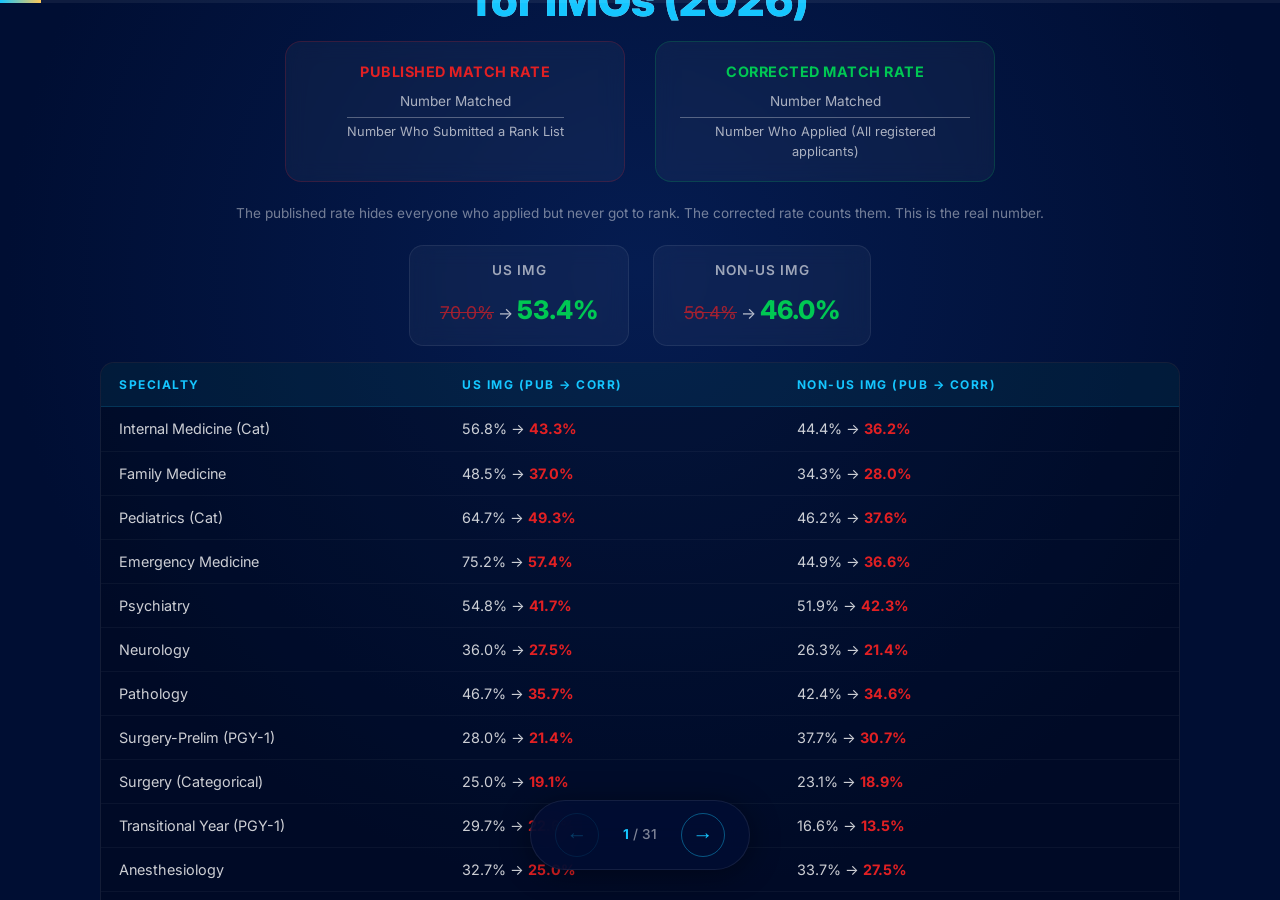
<file: index.html>
<!DOCTYPE html>
<html lang="en">
<head>
    <meta charset="UTF-8">
    <meta name="viewport" content="width=device-width, initial-scale=1.0">
    <title>USMLEWise 1st Attempt Match System 2027</title>
    <link rel="stylesheet" href="styles.css">
    <link href="https://fonts.googleapis.com/css2?family=Inter:wght@400;500;600;700;800;900&display=swap" rel="stylesheet">
</head>
<body>
    <div class="presentation">
        <!-- Progress Bar -->
        <div class="progress-bar">
            <div class="progress-fill" id="progressFill"></div>
        </div>

        <!-- Slide 1: The Corrected Match Rate -->
        <section class="slide active" id="slide1">
            <div class="slide-content large-table-container">
                <span class="slide-tag">THE REAL NUMBERS</span>
                <h1 class="small-margin">The Corrected Match Rate<br><span class="highlight-cyan">for IMGs (2026)</span></h1>
                
                <div class="formula-box">
                    <div class="formula-concept">
                        <span class="bad">Published Match Rate</span>
                        <div class="formula-math">
                            <span class="numerator">Number Matched</span>
                            <span class="denominator">Number Who Submitted a Rank List</span>
                        </div>
                    </div>
                    <div class="formula-concept">
                        <span class="good">Corrected Match Rate</span>
                        <div class="formula-math">
                            <span class="numerator">Number Matched</span>
                            <span class="denominator">Number Who Applied (All registered applicants)</span>
                        </div>
                    </div>
                </div>
                
                <p class="stat-source text-center">The published rate hides everyone who applied but never got to rank. The corrected rate counts them. This is the real number.</p>

                <div class="data-grid-container">
                    <div class="summary-rates">
                        <div class="summary-box">
                            <h4>US IMG</h4>
                            <p><span class="published-rate">70.0%</span> → <span class="corrected-rate">53.4%</span></p>
                        </div>
                        <div class="summary-box">
                            <h4>Non-US IMG</h4>
                            <p><span class="published-rate">56.4%</span> → <span class="corrected-rate">46.0%</span></p>
                        </div>
                    </div>

                    <table class="match-rate-table">
                        <thead>
                            <tr>
                                <th>Specialty</th>
                                <th>US IMG (Pub → Corr)</th>
                                <th>Non-US IMG (Pub → Corr)</th>
                            </tr>
                        </thead>
                        <tbody>
                            <tr><td>Internal Medicine (Cat)</td><td>56.8% → <span class="highlight-red-text">43.3%</span></td><td>44.4% → <span class="highlight-red-text">36.2%</span></td></tr>
                            <tr><td>Family Medicine</td><td>48.5% → <span class="highlight-red-text">37.0%</span></td><td>34.3% → <span class="highlight-red-text">28.0%</span></td></tr>
                            <tr><td>Pediatrics (Cat)</td><td>64.7% → <span class="highlight-red-text">49.3%</span></td><td>46.2% → <span class="highlight-red-text">37.6%</span></td></tr>
                            <tr><td>Emergency Medicine</td><td>75.2% → <span class="highlight-red-text">57.4%</span></td><td>44.9% → <span class="highlight-red-text">36.6%</span></td></tr>
                            <tr><td>Psychiatry</td><td>54.8% → <span class="highlight-red-text">41.7%</span></td><td>51.9% → <span class="highlight-red-text">42.3%</span></td></tr>
                            <tr><td>Neurology</td><td>36.0% → <span class="highlight-red-text">27.5%</span></td><td>26.3% → <span class="highlight-red-text">21.4%</span></td></tr>
                            <tr><td>Pathology</td><td>46.7% → <span class="highlight-red-text">35.7%</span></td><td>42.4% → <span class="highlight-red-text">34.6%</span></td></tr>
                            <tr><td>Surgery-Prelim (PGY-1)</td><td>28.0% → <span class="highlight-red-text">21.4%</span></td><td>37.7% → <span class="highlight-red-text">30.7%</span></td></tr>
                            <tr><td>Surgery (Categorical)</td><td>25.0% → <span class="highlight-red-text">19.1%</span></td><td>23.1% → <span class="highlight-red-text">18.9%</span></td></tr>
                            <tr><td>Transitional Year (PGY-1)</td><td>29.7% → <span class="highlight-red-text">22.6%</span></td><td>16.6% → <span class="highlight-red-text">13.5%</span></td></tr>
                            <tr><td>Anesthesiology</td><td>32.7% → <span class="highlight-red-text">25.0%</span></td><td>33.7% → <span class="highlight-red-text">27.5%</span></td></tr>
                            <tr><td>Medicine-Prelim (PGY-1)</td><td>19.3% → <span class="highlight-red-text">14.7%</span></td><td>13.6% → <span class="highlight-red-text">11.1%</span></td></tr>
                            <tr><td>Medicine-Primary</td><td>12.6% → <span class="highlight-red-text">9.6%</span></td><td>11.1% → <span class="highlight-red-text">9.0%</span></td></tr>
                        </tbody>
                    </table>
                </div>
            </div>
        </section>

        <!-- Slide 2: Flight Analogy - Current Reality (100 Flights) -->
        <section class="slide" id="slide2">
            <div class="slide-content">
                <span class="slide-tag">THE CURRENT REALITY</span>
                <h1>You're Taking <span class="highlight-red">100 Flights</span><br>to Get to America</h1>
                <div class="flight-diagram complex">
                    <svg viewBox="0 0 800 300" class="flight-svg">
                        <circle cx="50" cy="150" r="12" fill="#15c6ff" />
                        <text x="50" y="185" class="location-label">YOU</text>
                        <circle cx="150" cy="80" r="8" fill="#ffc857" />
                        <text x="150" y="60" class="stop-label">Step Prep Co.</text>
                        <circle cx="250" cy="200" r="8" fill="#ffc857" />
                        <text x="250" y="230" class="stop-label">Research Co.</text>
                        <circle cx="350" cy="100" r="8" fill="#ffc857" />
                        <text x="350" y="80" class="stop-label">Rotation Co.</text>
                        <circle cx="450" cy="220" r="8" fill="#ffc857" />
                        <text x="450" y="250" class="stop-label">CV Service</text>
                        <circle cx="550" cy="90" r="8" fill="#ffc857" />
                        <text x="550" y="70" class="stop-label">Interview Prep</text>
                        <circle cx="650" cy="180" r="8" fill="#ffc857" />
                        <text x="650" y="210" class="stop-label">Application Co.</text>
                        <circle cx="750" cy="150" r="12" fill="#e22023" />
                        <text x="750" y="185" class="location-label">MATCH</text>
                        <path d="M62 150 Q100 100 150 80" class="flight-path dashed" />
                        <path d="M158 80 Q200 150 250 200" class="flight-path dashed" />
                        <path d="M258 200 Q300 150 350 100" class="flight-path dashed" />
                        <path d="M358 100 Q400 170 450 220" class="flight-path dashed" />
                        <path d="M458 220 Q500 150 550 90" class="flight-path dashed" />
                        <path d="M558 90 Q600 140 650 180" class="flight-path dashed" />
                        <path d="M658 180 Q700 160 738 150" class="flight-path dashed" />
                    </svg>
                </div>
                <div class="info-cards">
                    <div class="info-card">
                        <span class="icon">✈️</span>
                        <p>Each flight = Different company</p>
                    </div>
                    <div class="info-card">
                        <span class="icon">📅</span>
                        <p>Different timelines</p>
                    </div>
                    <div class="info-card">
                        <span class="icon">🎯</span>
                        <p>Different agendas</p>
                    </div>
                </div>
            </div>
        </section>

        <!-- Slide 3: Better Option Still Fails -->
        <section class="slide" id="slide3">
            <div class="slide-content">
                <span class="slide-tag">THE "BETTER" OPTION</span>
                <h1>Fewer Flights.<br><span class="highlight-gold">Still Not Direct.</span></h1>
                <div class="flight-diagram medium">
                    <svg viewBox="0 0 800 200" class="flight-svg">
                        <circle cx="80" cy="100" r="15" fill="#15c6ff" />
                        <text x="80" y="140" class="location-label">YOU</text>
                        <circle cx="250" cy="60" r="10" fill="#ffc857" />
                        <text x="250" y="45" class="stop-label">Company A</text>
                        <circle cx="420" cy="140" r="10" fill="#ffc857" />
                        <text x="420" y="170" class="stop-label">Company B</text>
                        <circle cx="590" cy="80" r="10" fill="#ffc857" />
                        <text x="590" y="60" class="stop-label">Company C</text>
                        <circle cx="720" cy="100" r="15" fill="#e22023" />
                        <text x="720" y="140" class="location-label">MATCH</text>
                        <path d="M95 100 Q170 60 250 60" class="flight-path dashed" />
                        <path d="M260 60 Q340 110 420 140" class="flight-path dashed" />
                        <path d="M430 140 Q510 110 590 80" class="flight-path dashed" />
                        <path d="M600 80 Q660 90 705 100" class="flight-path dashed" />
                    </svg>
                </div>
                <div class="comparison-list">
                    <div class="list-item negative">
                        <span class="icon">❌</span>
                        <p>Still multiple handoffs between companies</p>
                    </div>
                    <div class="list-item negative">
                        <span class="icon">❌</span>
                        <p>Gaps in your journey no one owns</p>
                    </div>
                    <div class="list-item negative">
                        <span class="icon">❌</span>
                        <p>High error rate at every connection</p>
                    </div>
                </div>
                <div class="callout-box warning">
                    <strong>You're still not flying direct.</strong>
                </div>
            </div>
        </section>

        <!-- Slide 4: The USMLEwise Solution - Direct Flight -->
        <section class="slide" id="slide4">
            <div class="slide-content">
                <span class="slide-tag">THE SOLUTION</span>
                <h1>One Direct Flight.<br><span class="highlight-cyan">Step 1 → Match.</span></h1>
                <div class="flight-diagram direct">
                    <svg viewBox="0 0 800 200" class="flight-svg">
                        <circle cx="100" cy="100" r="20" fill="#15c6ff" />
                        <text x="100" y="145" class="location-label">YOU</text>
                        <line x1="120" y1="100" x2="680" y2="100" class="flight-path-direct" />
                        <g class="plane-icon" transform="translate(400, 100)">
                            <polygon points="-15,0 15,-8 15,8" fill="#15c6ff" />
                        </g>
                        <circle cx="700" cy="100" r="20" fill="#00c853" />
                        <text x="700" y="145" class="location-label">MATCH</text>
                    </svg>
                </div>
                <h2 style="margin-top: 20px;">USMLEWise: Your Direct Flight to the Match</h2>
                <div class="info-cards" style="margin-top: 20px;">
                    <div class="info-card">
                        <span class="icon">😰</span>
                        <p>The Match is stressful</p>
                    </div>
                    <div class="info-card">
                        <span class="icon">📚</span>
                        <p>Too much to do alone</p>
                    </div>
                    <div class="info-card">
                        <span class="icon">📊</span>
                        <p>65% failure rate proves it's broken</p>
                    </div>
                </div>
            </div>
        </section>

        <!-- Slide 5: The Numbers Behind the System (early proof) -->
        <section class="slide" id="slide5">
            <div class="slide-content">
                <span class="slide-tag">THE PROOF</span>
                <h1 class="small-margin">The Numbers Behind the System</h1>

                <div class="stats-grid">
                    <div class="stat-row top-tier">
                        <span class="percentage">100%</span>
                        <span class="stat-desc">USMLEWise US MDs, DOs, and US IMGs</span>
                    </div>
                    <div class="stat-row high-tier">
                        <span class="percentage">100%</span>
                        <span class="stat-desc">USMLEWise Non-US IMGs (without red flags)</span>
                    </div>
                    <div class="stat-row mid-tier">
                        <span class="percentage">88%</span>
                        <span class="stat-desc">USMLEWise Non-US IMGs (all data, including red flags)</span>
                    </div>
                    
                    <div class="vs-divider-small">V S &nbsp; N A T I O N A L &nbsp; A V E R A G E S</div>

                    <div class="stat-row low-tier">
                        <span class="percentage">53.4%</span>
                        <span class="stat-desc">Corrected national rate for US IMGs (NRMP 2026)</span>
                    </div>
                    <div class="stat-row low-tier">
                        <span class="percentage">46.0%</span>
                        <span class="stat-desc">Corrected national rate for non-US IMGs (NRMP 2026)</span>
                    </div>
                </div>

                <div class="callout-box success large" style="margin-top: 30px;">
                    <p>The corrected national non-US IMG rate is 46%. Ours is 100%.</p>
                    <strong>"That's not luck. That's a system."</strong>
                </div>
            </div>
        </section>

        <!-- Slide 6: Student Proof 1 -->
        <section class="slide" id="slide6">
            <div class="slide-content">
                <span class="slide-tag special">REAL RESULTS</span>
                <h1>Our Students <span class="highlight-gold">Match.</span></h1>
                <div class="proof-screenshot">
                    <img src="proof-1.png" alt="USMLEWise student match testimonials">
                </div>
            </div>
        </section>

        <!-- Slide 7: Student Proof 2 -->
        <section class="slide" id="slide7">
            <div class="slide-content">
                <span class="slide-tag special">REAL RESULTS</span>
                <h1>More Success Stories</h1>
                <div class="proof-screenshot">
                    <img src="proof-2.png" alt="USMLEWise student match testimonials">
                </div>
            </div>
        </section>

        <!-- Slide 8: Student Proof 3 -->
        <section class="slide" id="slide8">
            <div class="slide-content">
                <span class="slide-tag special">REAL RESULTS</span>
                <h1>Match After Match</h1>
                <div class="proof-screenshot">
                    <img src="proof-3.png" alt="USMLEWise student match testimonials">
                </div>
            </div>
        </section>

        <!-- Slide 9: Student Proof 4 -->
        <section class="slide" id="slide9">
            <div class="slide-content">
                <span class="slide-tag special">REAL RESULTS</span>
                <h1>The Proof Speaks for Itself</h1>
                <div class="proof-screenshot">
                    <img src="proof-4.png" alt="USMLEWise student match testimonials">
                </div>
            </div>
        </section>

        <!-- Slide 10: Student Proof 5 -->
        <section class="slide" id="slide10">
            <div class="slide-content">
                <span class="slide-tag special">REAL RESULTS</span>
                <h1>This Is What a System Looks Like</h1>
                <div class="proof-screenshot">
                    <img src="proof-5.png" alt="USMLEWise student match testimonials">
                </div>
            </div>
        </section>

        <!-- Slide 11: Student Proof 6 -->
        <section class="slide" id="slide11">
            <div class="slide-content">
                <span class="slide-tag special">REAL RESULTS</span>
                <h1>Mount Sinai. <span class="highlight-gold">Matched.</span></h1>
                <div class="proof-screenshot">
                    <img src="proof-6.png" alt="USMLEWise student match testimonial - Mount Sinai">
                </div>
            </div>
        </section>

        <!-- Slide 12: Student Proof 7 -->
        <section class="slide" id="slide12">
            <div class="slide-content">
                <span class="slide-tag special">REAL RESULTS</span>
                <h1>Every Specialty. Every Story.</h1>
                <div class="proof-screenshot">
                    <img src="proof-7.png" alt="USMLEWise student match testimonials">
                </div>
            </div>
        </section>

        <!-- Slide 13: Student Proof 8 -->
        <section class="slide" id="slide13">
            <div class="slide-content">
                <span class="slide-tag special">REAL RESULTS</span>
                <h1>Matched. Grateful. Prepared.</h1>
                <div class="proof-screenshot">
                    <img src="proof-8.png" alt="USMLEWise student match testimonials">
                </div>
            </div>
        </section>

        <!-- Slide 14: Student Proof 9 -->
        <section class="slide" id="slide14">
            <div class="slide-content">
                <span class="slide-tag special">REAL RESULTS</span>
                <h1>It Keeps Happening</h1>
                <div class="proof-screenshot">
                    <img src="proof-9.png" alt="USMLEWise student match testimonials">
                </div>
            </div>
        </section>

        <!-- Slide 15: Signature System -->
        <section class="slide" id="slide15">
            <div class="slide-content">
                <span class="slide-tag">OUR SIGNATURE SYSTEM</span>
                <h1>USMLEWise 1st Attempt<br><span class="highlight-gold">Match System (2027)</span></h1>
                
                <p class="large-subtitle">The most comprehensive match preparation system ever assembled in one place.</p>
                
                <div class="system-features-grid">
                    <div class="feature-card">
                        <span class="icon">💻</span>
                        <h4>5 Premium Courses</h4>
                        <p>Self-paced. Watch on your schedule.</p>
                    </div>
                    <div class="feature-card">
                        <span class="icon">🧩</span>
                        <h4>PD Frameworks</h4>
                        <p>Built on the frameworks program directors actually use.</p>
                    </div>
                    <div class="feature-card">
                        <span class="icon">🔗</span>
                        <h4>One Coherent Story</h4>
                        <p>Your PS, CV, interviews, and strategy all integrated.</p>
                    </div>
                    <div class="feature-card">
                        <span class="icon">👥</span>
                        <h4>Staff & Alumni Action</h4>
                        <p>Priority access to people who have helped thousands match.</p>
                    </div>
                </div>

                <div class="audience-ribbon">
                    For IMGs, US IMGs, MDs, and DOs.
                </div>

                <div class="proof-ribbon">
                    <span class="proof-item">Used by 10,000+ students worldwide</span>
                    <span class="proof-item">100% match for IMGs (no red flags)</span>
                    <span class="proof-item">100% match for US MDs/DOs</span>
                </div>
            </div>
        </section>

        <!-- Slide 16: Course Catalog -->
        <section class="slide" id="slide16">
            <div class="slide-content">
                <span class="slide-tag highlight">OUR COURSES</span>
                <h1>The Complete Course Library</h1>
                <div class="course-catalog-image">
                    <img src="course-catalog.jpg" alt="USMLEWise Course Catalog - 9 Premium Masterclasses">
                </div>
                <p class="footer-note">All courses included in the 1st Attempt Match System.</p>
            </div>
        </section>

        <!-- Slide 17: Comparison -->
        <section class="slide" id="slide17">
            <div class="slide-content large-container">
                <span class="slide-tag">THE DIFFERENCE</span>
                <h1>How We Compare</h1>
                <p class="stat-source text-center">USMLEWise vs generic match prep companies and freelancers.</p>
                
                <table class="comparison-table">
                    <thead>
                        <tr>
                            <th>Feature</th>
                            <th>Generic Prep / Freelancers</th>
                            <th class="usmle-col">USMLEWise 1st Attempt System</th>
                        </tr>
                    </thead>
                    <tbody>
                        <tr>
                            <td><strong>Approach</strong></td>
                            <td>Fragmented. Different people for CV, PS, interviews. Story gets lost.</td>
                            <td class="usmle-col">One integrated system. Every piece tells the same coherent story.</td>
                        </tr>
                        <tr>
                            <td><strong>Personal Statement</strong></td>
                            <td>Template-based editing. Generic language. No evaluation frameworks.</td>
                            <td class="usmle-col">PS3x training built on AAMC EACM, ACGME Gen Competencies & PCM-6 Model.</td>
                        </tr>
                        <tr>
                            <td><strong>ERAS CV</strong></td>
                            <td>Light proofreading. Basic bullet points.</td>
                            <td class="usmle-col">ERAS CV 3X training. Bullet-to-Story method. Competency mapping.</td>
                        </tr>
                        <tr>
                            <td><strong>Interviewing</strong></td>
                            <td>Basic question lists. Strategy-less mock interviews.</td>
                            <td class="usmle-col">Advanced Interviewing: Inner game, outer game, real mock analysis.</td>
                        </tr>
                        <tr>
                            <td><strong>Strategy</strong></td>
                            <td>"Apply broadly." No data.</td>
                            <td class="usmle-col">Data-driven program selection, signaling strategy & timeline mapping.</td>
                        </tr>
                        <tr>
                            <td><strong>Research</strong></td>
                            <td>Not included.</td>
                            <td class="usmle-col">4 specialized courses: case reports, systematic reviews, meta-analysis, etc.</td>
                        </tr>
                        <tr>
                            <td><strong>Frameworks</strong></td>
                            <td>None. Gut feeling and templates.</td>
                            <td class="usmle-col">EACM, ACGME Core Competencies, PCM-6, OCEAN, Straight Line Model.</td>
                        </tr>
                        <tr>
                            <td><strong>Community</strong></td>
                            <td>Email support. Days to respond.</td>
                            <td class="usmle-col">Private WhatsApp. Ask staff & alumni. Answers within hours.</td>
                        </tr>
                    </tbody>
                </table>
            </div>
        </section>

        <!-- Slide 18: Advanced Interviewing -->
        <section class="slide" id="slide18">
            <div class="slide-content">
                <span class="slide-tag highlight">WHAT'S INSIDE</span>
                <div class="course-header">
                    <h1>Advanced Interviewing</h1>
                    <div class="course-value-badge">$399 Value</div>
                </div>
                
                <p class="course-subtitle">The most comprehensive residency interview course ever created. 3 modules. 5+ hours.</p>

                <div class="modules-stack">
                    <div class="module-item">
                        <h4>Module 1: The Inner Game</h4>
                        <p>Psychology of connection. PCM communication model, OCEAN personality framework, frame control, calibration, the Straight Line model, contextual authenticity.</p>
                    </div>
                    <div class="module-item">
                        <h4>Module 2: The Outer Game</h4>
                        <p>Plug-and-play frameworks for every question type. "Tell me about yourself," "Why this specialty," strengths, weaknesses, behavioral, and red flag questions.</p>
                    </div>
                    <div class="module-item">
                        <h4>Module 3: Mock Interview Analysis</h4>
                        <p>Watch real successful candidates implement every technique.</p>
                    </div>
                </div>

                <div class="callout-box success" style="margin-bottom: 15px;">
                    <strong>97.2%</strong> match success rate across <strong>2,900+</strong> trained candidates.
                </div>

                <div class="testimonial-box">
                    <p>"I went from feeling unsure to confident. I matched into a top internal medicine program."</p>
                    <span class="author">— Dr. Arun, IM Resident</span>
                </div>
            </div>
        </section>

        <!-- Slide 19: PS3x -->
        <section class="slide" id="slide19">
            <div class="slide-content">
                <span class="slide-tag highlight">WHAT'S INSIDE</span>
                <div class="course-header">
                    <h1>PS3x Personal Statement Training</h1>
                    <div class="course-value-badge">$249 Value</div>
                </div>
                
                <p class="course-subtitle">81% of PDs consider your personal statement when deciding who to interview.</p>
                <div class="callout-box warning">One page. One shot. One chance to be unforgettable.</div>

                <div class="framework-list">
                    <h3>Learn the 3-framework system PDs actually use:</h3>
                    <ul>
                        <li><span class="check">→</span> <strong>AAMC's EACM Holistic Review:</strong> Experiences, Attributes, Competencies, Metrics</li>
                        <li><span class="check">→</span> <strong>ACGME 6 Core Competencies</strong></li>
                        <li><span class="check">→</span> <strong>PCM-6 Communication Psychology:</strong> logical clarity, emotional truth, personal values, vivid imagination, call-to-action energy, relational likeability</li>
                    </ul>
                </div>
                
                <p class="footer-note">Learn how to craft a PS that makes a PD think: <strong>"I need to meet this person."</strong></p>
            </div>
        </section>

        <!-- Slide 20: ERAS CV 3X -->
        <section class="slide" id="slide20">
            <div class="slide-content">
                <span class="slide-tag highlight">WHAT'S INSIDE</span>
                <div class="course-header">
                    <h1>ERAS CV 3X Training</h1>
                    <div class="course-value-badge">$499 Value</div>
                </div>
                
                <p class="course-subtitle">85% of PDs look at your MSPE and 84% look at your LORs.</p>
                <div class="callout-box success">Learn the <strong>Bullet-to-Story</strong> method that transforms dead lines into interview-generating statements.</div>

                <div class="framework-list large">
                    <ul>
                        <li><span class="check">→</span> Full 3X Model integration (EACM, ACGME, PCM-6)</li>
                        <li><span class="check">→</span> "Most Meaningfuls" selection guidance</li>
                        <li><span class="check">→</span> Red flag reframing (gaps, YOG, attempts → growth narratives)</li>
                        <li><span class="check">→</span> Narrative alignment with your personal statement and LORs</li>
                        <li><span class="check">→</span> <strong>One coherent story across your entire application</strong></li>
                    </ul>
                </div>
            </div>
        </section>

        <!-- Slide 21: Application Strategy -->
        <section class="slide" id="slide21">
            <div class="slide-content">
                <span class="slide-tag highlight">WHAT'S INSIDE</span>
                <div class="course-header">
                    <h1>Match Application Strategy</h1>
                    <div class="course-value-badge">$299 Value</div>
                </div>
                
                <p class="course-subtitle" style="font-size: 1.5rem; color: var(--gold);">Stop applying and praying. Start applying with precision.</p>

                <div class="framework-list centralized">
                    <ul>
                        <li><span class="check">→</span> Data-driven program selection</li>
                        <li><span class="check">→</span> Signaling strategy built around your profile</li>
                        <li><span class="check">→</span> Application timeline and exact milestones</li>
                        <li><span class="check">→</span> How to make every piece of your application work together</li>
                        <li><span class="check">→</span> Strategy that works perfectly for IMGs, US IMGs, MDs, and DOs</li>
                    </ul>
                </div>
                
                <div class="footer-note" style="margin-top:40px;">This is the roadmap between where you are now and <strong>Match Day</strong>.</div>
            </div>
        </section>

        <!-- Slide 22: Research & Community -->
        <section class="slide" id="slide22">
            <div class="slide-content">
                <div class="two-column align-top">
                    <!-- Research Column -->
                    <div class="column content-box">
                        <span class="slide-tag highlight">WHAT'S INSIDE</span>
                        <div class="course-header compact">
                            <h2>Research Publication Courses</h2>
                            <div class="course-value-badge small">$596 Value</div>
                        </div>
                        <p class="small text-left">42% of PDs consider research involvement. Top programs want scholars.</p>
                        <ul class="clean-list">
                            <li><span class="check">→</span> Case Report Writing ($149)</li>
                            <li><span class="check">→</span> Systematic Reviews ($149)</li>
                            <li><span class="check">→</span> Meta-Analysis ($149)</li>
                            <li><span class="check">→</span> Original Research ($149)</li>
                        </ul>
                    </div>

                    <!-- Community Column -->
                    <div class="column content-box gold-border">
                        <span class="slide-tag highlight">WHAT'S INSIDE</span>
                        <div class="course-header compact">
                            <h2>Private WhatsApp Community</h2>
                            <div class="course-value-badge small green">Included</div>
                        </div>
                        <p class="small text-left">You're not doing this alone.</p>
                        <ul class="clean-list">
                            <li><span class="check">→</span> Priority access to our staff and matched alumni</li>
                            <li><span class="check">→</span> Ask questions and get answers within hours</li>
                            <li><span class="check">→</span> Real guidance from people who've walked this exact path</li>
                        </ul>
                    </div>
                </div>
                <p class="author" style="margin-top: 30px;">This is why we cap enrollment. Only 23 slots remaining. When the quality of support is this high, we refuse to dilute it.</p>
            </div>
        </section>

        <!-- Slide 23: Webinar Bonuses -->
        <section class="slide" id="slide23">
            <div class="slide-content">
                <span class="slide-tag highlight">ENROLL NOW BONUSES</span>
                <h1>Exclusive Bonuses<br><span class="highlight-gold">When You Enroll Today</span></h1>

                <div class="two-column" style="max-width: 900px; margin: 30px auto;">
                    <!-- Bonus 1 -->
                    <div class="column content-box" style="border: 1px solid rgba(255, 200, 87, 0.25);">
                        <div class="course-header compact">
                            <h2>Match '27 Sample List</h2>
                            <div class="course-value-badge small">$99 Value</div>
                        </div>
                        <p class="small text-left" style="margin-bottom: 15px;">Our complete, updated collection of real samples from candidates who matched:</p>
                        <ul class="clean-list">
                            <li><span class="check">→</span> Personal Statement samples (matched candidates)</li>
                            <li><span class="check">→</span> ERAS CV templates</li>
                            <li><span class="check">→</span> Letter of Recommendation (LoR) templates</li>
                            <li><span class="check">→</span> Letter of Interest (LoI) templates</li>
                            <li><span class="check">→</span> Letter of Intent templates</li>
                            <li><span class="check">→</span> MSPE / Medical School Transcript templates</li>
                        </ul>
                    </div>

                    <!-- Bonus 2 -->
                    <div class="column content-box" style="border: 1px solid rgba(21, 198, 255, 0.25);">
                        <div class="course-header compact">
                            <h2>Conference Database</h2>
                            <div class="course-value-badge small">$79 Value</div>
                        </div>
                        <p class="small text-left" style="margin-bottom: 15px;">A curated database of medical conferences to boost your CV and networking:</p>
                        <ul class="clean-list">
                            <li><span class="check">→</span> Research presentation opportunities</li>
                            <li><span class="check">→</span> Poster & oral abstract deadlines</li>
                            <li><span class="check">→</span> Networking events with PDs</li>
                            <li><span class="check">→</span> Specialty-specific conference lists</li>
                        </ul>
                    </div>
                </div>

                <p class="footer-note">Both bonuses included <strong>free</strong> when you enroll in the 1st Attempt Match System today.</p>
            </div>
        </section>

        <!-- Slide 24: Total Value Stack -->
        <section class="slide" id="slide24">
            <div class="slide-content stack-container">
                <span class="slide-tag">THE FULL SYSTEM</span>
                <h1>Here's Everything You're Getting</h1>
                
                <div class="value-stack-list">
                    <div class="stack-item"><span>Advanced Interviewing (full course)</span> <span>$399</span></div>
                    <div class="stack-item"><span>PS3x Personal Statement Training</span> <span>$249</span></div>
                    <div class="stack-item"><span>ERAS CV 3X Training</span> <span>$499</span></div>
                    <div class="stack-item"><span>Match Application Strategy</span> <span>$299</span></div>
                    <div class="stack-item"><span>Case Report Writing Course</span> <span>$149</span></div>
                    <div class="stack-item"><span>Systematic Reviews Course</span> <span>$149</span></div>
                    <div class="stack-item"><span>Meta-Analysis Course</span> <span>$149</span></div>
                    <div class="stack-item"><span>Original Research Course</span> <span>$149</span></div>
                    <div class="stack-item"><span>Private WhatsApp Community (staff + alumni)</span> <span class="included-text">Included</span></div>
                    <div class="stack-item" style="border-left: 3px solid var(--gold);"><span>🎁 Match '27 Sample List (BONUS)</span> <span>$99</span></div>
                    <div class="stack-item" style="border-left: 3px solid var(--gold);"><span>🎁 Conference Database (BONUS)</span> <span>$79</span></div>
                </div>

                <div class="total-value-row">
                    <span>Total Value:</span>
                    <span class="huge-value">$2,220</span>
                </div>
            </div>
        </section>

        <!-- Slide 25: Price Drop 1 ($2220) -->
        <section class="slide" id="slide25">
            <div class="slide-content">
                <span class="slide-tag">THE INVESTMENT</span>
                <h1>Here's What It Costs</h1>
                <div class="single-price-display">
                    <div class="price-card original scale-up">
                        <span class="price-amount">$2,220</span>
                        <span class="price-label">Real World Value</span>
                    </div>
                </div>
                <p class="price-context">If you bought these courses individually or hired specialized generic consultants.</p>
            </div>
        </section>

        <!-- Slide 26: Price Drop 2 ($999) -->
        <section class="slide" id="slide26">
            <div class="slide-content">
                <span class="slide-tag">BUT WAIT...</span>
                <h1>We Re-Engineered Access</h1>
                <div class="single-price-display">
                    <div class="price-card reduced scale-up">
                        <span class="price-was">Was $2,220</span>
                        <span class="price-amount">$999</span>
                        <span class="price-label">Standard Retail</span>
                    </div>
                </div>
                <p class="price-context">By bundling everything into a cohesive, self-paced integrated system.</p>
            </div>
        </section>

        <!-- Slide 27: Price Drop 3 ($699) -->
        <section class="slide" id="slide27">
            <div class="slide-content">
                <span class="slide-tag">AND WE PUSHED FURTHER...</span>
                <h1>Making it Accessible</h1>
                <div class="single-price-display">
                    <div class="price-card reduced-more scale-up">
                        <span class="price-was">Was $999</span>
                        <span class="price-amount">$699</span>
                        <span class="price-label">Regular Cohort Pricing</span>
                    </div>
                </div>
                <p class="price-context">Because no IMG shouldn't match simply because of a paywall.</p>
            </div>
        </section>

        <!-- Slide 28: Final Price ($299) -->
        <section class="slide" id="slide28">
            <div class="slide-content">
                <span class="slide-tag special">🔥 EARLY BIRD PRICING</span>
                <h1>Only 23 Spots Remaining</h1>
                <div class="single-price-display">
                    <div class="price-card final massive scale-up">
                        <span class="price-was">Was $699</span>
                        <span class="price-amount highlight">$299</span>
                        <span class="price-label">Full Lifetime Access</span>
                    </div>
                </div>
                <div class="convinced-box green-tint">
                    <p>Start immediately. Prepare on your schedule.<br>For IMGs, US IMGs, MDs, and DOs.</p>
                </div>
                <div class="callout-box" style="margin-top: 15px;">
                    <p>💡 <strong>100% creditable</strong> — Your $299 is fully applied toward any USMLEWise match package if you choose to work with us.</p>
                </div>
            </div>
        </section>

        <!-- Slide 29: Webinar Credit Applied -->
        <section class="slide" id="slide29">
            <div class="slide-content">
                <span class="slide-tag special">💰 YOUR WEBINAR CREDIT</span>
                <h1>You Already Paid $19 Today</h1>

                <div class="credit-math">
                    <div class="credit-row">
                        <span class="credit-label">Early Bird Price</span>
                        <span class="credit-value">$299</span>
                    </div>
                    <div class="credit-row subtract">
                        <span class="credit-label">Your Webinar Credit</span>
                        <span class="credit-value">− $19</span>
                    </div>
                    <div class="credit-row final">
                        <span class="credit-label">You Pay Today</span>
                        <span class="credit-value big">$280</span>
                    </div>
                </div>

                <div class="convinced-box green-tint" style="margin-top: 30px;">
                    <p><strong>Full Lifetime Access.</strong> Start immediately.<br>Your $19 webinar fee is fully credited — you only pay the difference.</p>
                </div>
            </div>
        </section>

        <!-- Slide 30: The Numbers Behind the System -->
        <section class="slide" id="slide30">
            <div class="slide-content">
                <span class="slide-tag">THE PROOF</span>
                <h1 class="small-margin">The Numbers Behind the System</h1>

                <div class="stats-grid">
                    <div class="stat-row top-tier">
                        <span class="percentage">100%</span>
                        <span class="stat-desc">USMLEWise US MDs, DOs, and US IMGs</span>
                    </div>
                    <div class="stat-row high-tier">
                        <span class="percentage">100%</span>
                        <span class="stat-desc">USMLEWise Non-US IMGs (without red flags)</span>
                    </div>
                    <div class="stat-row mid-tier">
                        <span class="percentage">88%</span>
                        <span class="stat-desc">USMLEWise Non-US IMGs (all data, including red flags)</span>
                    </div>
                    
                    <div class="vs-divider-small">V S &nbsp; N A T I O N A L &nbsp; A V E R A G E S</div>

                    <div class="stat-row low-tier">
                        <span class="percentage">53.4%</span>
                        <span class="stat-desc">Corrected national rate for US IMGs (NRMP 2026)</span>
                    </div>
                    <div class="stat-row low-tier">
                        <span class="percentage">46.0%</span>
                        <span class="stat-desc">Corrected national rate for non-US IMGs (NRMP 2026)</span>
                    </div>
                </div>

                <div class="callout-box success large" style="margin-top: 30px;">
                    <p>The corrected national non-US IMG rate is 46%. Ours is 100%.</p>
                    <strong>"That's not luck. That's a system."</strong>
                </div>
            </div>
        </section>

        <!-- Slide 31: Final CTA -->
        <section class="slide" id="slide31">
            <div class="slide-content cta-slide">
                <h1 style="font-size: 3rem;">Enroll in the 1st Attempt System</h1>
                
                <div class="single-price-display" style="margin: 20px 0;">
                    <div class="price-amount highlight" style="font-size: 6rem;">$280</div>
                </div>

                <div class="cta-button-container" style="margin: 20px 0;">
                    <a href="#" class="cta-button pulse massive">
                        <span class="cta-text">ENROLL NOW - SECURE YOUR SPOT</span>
                        <span class="cta-arrow">→</span>
                    </a>
                </div>
                
                <div class="reminder-list">
                    <div class="reminder-item">
                        <span class="check">✓</span>
                        <p>5 Premium Courses + 2 Bonuses ($2,220 Value)</p>
                    </div>
                    <div class="reminder-item">
                        <span class="check">✓</span>
                        <p>Private WhatsApp Community included (Staff + Alumni)</p>
                    </div>
                    <div class="reminder-item">
                        <span class="check">✓</span>
                        <p>Self-paced. Lifetime access. Start immediately.</p>
                    </div>
                    <div class="reminder-item">
                        <span class="check">✓</span>
                        <p>100% creditable toward any USMLEWise match package.</p>
                    </div>
                </div>
                
                <div class="final-urgency">
                    <p>🔥 <strong>ONLY 23 SPOTS REMAINING.</strong></p>
                </div>
            </div>
        </section>

        <!-- Navigation -->
        <nav class="slide-nav">
            <button class="nav-btn prev" id="prevBtn">←</button>
            <div class="slide-counter">
                <span id="currentSlide">1</span> / <span id="totalSlides">31</span>
            </div>
            <button class="nav-btn next" id="nextBtn">→</button>
        </nav>
    </div>

    <script src="script.js"></script>
</body>
</html>
</file>
<file: styles.css>
/* USMLEwise 1st Attempt Match System — Premium Presentation Styles */

/* ===== CSS Variables ===== */
:root {
    --navy: #001b5c;
    --navy-deep: #000e33;
    --navy-light: #0a2a6e;
    --red: #e22023;
    --red-dark: #c41c1f;
    --gold: #ffc857;
    --gold-dark: #e6b34e;
    --cyan: #15c6ff;
    --cyan-dark: #0eb0e6;
    --white: #ffffff;
    --gray-light: #e8ecf2;
    --gray: #8892a0;
    --gray-dark: #4a5568;
    --success: #00c853;
    --success-dark: #00a843;

    --font-main: 'Inter', -apple-system, BlinkMacSystemFont, sans-serif;
    --transition-fast: 0.2s ease;
    --transition-medium: 0.4s cubic-bezier(0.25, 0.46, 0.45, 0.94);
    --transition-slow: 0.6s cubic-bezier(0.25, 0.46, 0.45, 0.94);

    --shadow-sm: 0 2px 8px rgba(0, 0, 0, 0.15);
    --shadow-md: 0 4px 20px rgba(0, 0, 0, 0.2);
    --shadow-lg: 0 8px 40px rgba(0, 0, 0, 0.3);
    --shadow-glow-cyan: 0 0 30px rgba(21, 198, 255, 0.3);
    --shadow-glow-gold: 0 0 30px rgba(255, 200, 87, 0.3);
    --shadow-glow-red: 0 0 30px rgba(226, 32, 35, 0.3);
    --shadow-glow-green: 0 0 30px rgba(0, 200, 83, 0.3);

    --glass-bg: rgba(255, 255, 255, 0.04);
    --glass-border: rgba(255, 255, 255, 0.08);
    --glass-bg-hover: rgba(255, 255, 255, 0.08);
}

/* ===== Reset & Base ===== */
*, *::before, *::after {
    margin: 0;
    padding: 0;
    box-sizing: border-box;
}

html {
    font-size: 16px;
    scroll-behavior: smooth;
}

body {
    font-family: var(--font-main);
    background: var(--navy-deep);
    color: var(--white);
    min-height: 100vh;
    overflow: hidden;
    line-height: 1.6;
}

/* ===== Presentation Container ===== */
.presentation {
    width: 100vw;
    height: 100vh;
    position: relative;
    overflow: hidden;
}

/* ===== Progress Bar ===== */
.progress-bar {
    position: fixed;
    top: 0;
    left: 0;
    width: 100%;
    height: 3px;
    background: rgba(255, 255, 255, 0.06);
    z-index: 100;
}

.progress-fill {
    height: 100%;
    background: linear-gradient(90deg, var(--cyan), var(--gold), var(--cyan));
    background-size: 200% 100%;
    animation: shimmer-bar 3s linear infinite;
    width: 6.67%;
    transition: width var(--transition-medium);
}

@keyframes shimmer-bar {
    0% { background-position: 200% 0; }
    100% { background-position: -200% 0; }
}

/* ===== Slides ===== */
.slide {
    position: absolute;
    top: 0;
    left: 0;
    width: 100%;
    height: 100%;
    display: flex;
    align-items: center;
    justify-content: center;
    padding: 50px 80px 100px;
    opacity: 0;
    visibility: hidden;
    transform: translateY(30px) scale(0.98);
    transition: all var(--transition-slow);
    background: radial-gradient(ellipse at 50% 30%, rgba(10, 42, 110, 0.5) 0%, var(--navy-deep) 70%);
}

.slide.active {
    opacity: 1;
    visibility: visible;
    transform: translateY(0) scale(1);
}

.slide-content {
    max-width: 1100px;
    width: 100%;
    text-align: center;
    position: relative;
    z-index: 1;
}

/* ===== Slide Tags ===== */
.slide-tag {
    display: inline-block;
    background: rgba(21, 198, 255, 0.1);
    color: var(--cyan);
    padding: 6px 18px;
    border-radius: 30px;
    font-size: 0.75rem;
    font-weight: 700;
    letter-spacing: 3px;
    text-transform: uppercase;
    margin-bottom: 20px;
    border: 1px solid rgba(21, 198, 255, 0.2);
    backdrop-filter: blur(5px);
}

.slide-tag.highlight {
    background: rgba(255, 200, 87, 0.1);
    color: var(--gold);
    border-color: rgba(255, 200, 87, 0.25);
}

.slide-tag.special {
    background: rgba(0, 200, 83, 0.1);
    color: var(--success);
    border-color: rgba(0, 200, 83, 0.3);
    animation: pulse-glow-green 2s infinite;
}

.slide-tag.urgent {
    background: rgba(226, 32, 35, 0.15);
    color: var(--red);
    border-color: rgba(226, 32, 35, 0.3);
}

/* ===== Typography ===== */
h1 {
    font-size: 2.8rem;
    font-weight: 800;
    line-height: 1.15;
    margin-bottom: 25px;
    background: linear-gradient(180deg, var(--white) 30%, rgba(255,255,255,0.75) 100%);
    -webkit-background-clip: text;
    -webkit-text-fill-color: transparent;
    background-clip: text;
}

h1.small-margin { margin-bottom: 15px; }

h2 {
    font-size: 1.8rem;
    font-weight: 700;
    margin-bottom: 15px;
    color: var(--white);
}

h3 {
    font-size: 1.25rem;
    font-weight: 600;
    margin-bottom: 8px;
    color: rgba(255, 255, 255, 0.9);
}

h4 {
    font-size: 1rem;
    font-weight: 600;
    margin-bottom: 4px;
    color: var(--white);
}

p {
    font-size: 1rem;
    color: rgba(255, 255, 255, 0.7);
    line-height: 1.7;
}

.small { font-size: 0.85rem; }
.text-center { text-align: center; }
.text-left { text-align: left; }

.highlight-red { color: var(--red); -webkit-text-fill-color: var(--red); }
.highlight-gold { color: var(--gold); -webkit-text-fill-color: var(--gold); }
.highlight-cyan { color: var(--cyan); -webkit-text-fill-color: var(--cyan); }
.highlight-red-text { color: var(--red); font-weight: 700; }

.stat-source {
    font-size: 0.85rem;
    color: rgba(255, 255, 255, 0.45);
    margin-top: 8px;
}

.footnote {
    font-size: 0.8rem;
    color: rgba(255, 255, 255, 0.4);
    margin-top: 8px;
}

.footer-note {
    font-size: 1.1rem;
    color: rgba(255, 255, 255, 0.6);
    margin-top: 30px;
}

/* ===== Scale Up Animation ===== */
.scale-up {
    animation: scaleIn 0.6s cubic-bezier(0.34, 1.56, 0.64, 1) forwards;
}

@keyframes scaleIn {
    from { transform: scale(0.85); opacity: 0; }
    to { transform: scale(1); opacity: 1; }
}

/* ===== SLIDE 1: Corrected Match Rate ===== */
.large-table-container {
    max-width: 1200px;
    padding: 0 20px;
}

.formula-box {
    display: flex;
    justify-content: center;
    gap: 30px;
    margin: 15px 0 20px;
    align-items: stretch;
}

.formula-concept {
    display: flex;
    flex-direction: column;
    align-items: center;
    gap: 8px;
    background: var(--glass-bg);
    backdrop-filter: blur(10px);
    padding: 18px 24px;
    border-radius: 16px;
    border: 1px solid var(--glass-border);
    flex: 1;
    max-width: 340px;
    transition: border-color var(--transition-fast);
}

.formula-concept:first-child { border-color: rgba(226, 32, 35, 0.2); }
.formula-concept:last-child { border-color: rgba(0, 200, 83, 0.2); }

.bad {
    color: var(--red);
    font-weight: 700;
    font-size: 0.9rem;
    letter-spacing: 0.5px;
    text-transform: uppercase;
}

.good {
    color: var(--success);
    font-weight: 700;
    font-size: 0.9rem;
    letter-spacing: 0.5px;
    text-transform: uppercase;
}

.formula-math {
    display: flex;
    flex-direction: column;
    align-items: center;
    font-size: 0.85rem;
    color: rgba(255, 255, 255, 0.65);
}

.numerator {
    border-bottom: 1px solid rgba(255, 255, 255, 0.3);
    padding-bottom: 4px;
    margin-bottom: 4px;
    width: 100%;
    text-align: center;
}

.denominator {
    font-size: 0.8rem;
}

/* Summary Rates */
.data-grid-container { margin-top: 20px; }

.summary-rates {
    display: flex;
    justify-content: center;
    gap: 24px;
    margin-bottom: 16px;
}

.summary-box {
    background: var(--glass-bg);
    backdrop-filter: blur(10px);
    padding: 14px 30px;
    border-radius: 14px;
    text-align: center;
    border: 1px solid var(--glass-border);
    min-width: 180px;
    transition: transform var(--transition-fast), box-shadow var(--transition-fast);
}

.summary-box:hover {
    transform: translateY(-2px);
    box-shadow: var(--shadow-md);
}

.summary-box h4 {
    font-size: 0.85rem;
    text-transform: uppercase;
    letter-spacing: 1px;
    color: rgba(255, 255, 255, 0.6);
    margin-bottom: 6px;
}

.published-rate {
    color: var(--red);
    text-decoration: line-through;
    opacity: 0.7;
    font-size: 1.1rem;
}

.corrected-rate {
    color: var(--success);
    font-weight: 800;
    font-size: 1.6rem;
}

/* Match Rate Table */
.match-rate-table {
    width: 100%;
    border-collapse: separate;
    border-spacing: 0;
    background: rgba(0, 0, 0, 0.25);
    border-radius: 14px;
    overflow: hidden;
    border: 1px solid var(--glass-border);
    font-size: 0.9rem;
}

.match-rate-table th {
    padding: 12px 18px;
    text-align: left;
    font-size: 0.75rem;
    text-transform: uppercase;
    letter-spacing: 1.5px;
    color: var(--cyan);
    background: rgba(21, 198, 255, 0.08);
    border-bottom: 1px solid rgba(21, 198, 255, 0.15);
    font-weight: 700;
}

.match-rate-table td {
    padding: 10px 18px;
    text-align: left;
    border-bottom: 1px solid rgba(255, 255, 255, 0.04);
    color: rgba(255, 255, 255, 0.8);
    transition: background var(--transition-fast);
}

.match-rate-table tbody tr:hover td {
    background: rgba(255, 255, 255, 0.04);
}

.match-rate-table tbody tr:last-child td {
    border-bottom: none;
}

/* ===== SLIDE 2: Signature System ===== */
.large-subtitle {
    font-size: 1.25rem;
    color: rgba(255, 255, 255, 0.55);
    margin-bottom: 35px;
    max-width: 600px;
    margin-left: auto;
    margin-right: auto;
}

.system-features-grid {
    display: grid;
    grid-template-columns: repeat(2, 1fr);
    gap: 16px;
    max-width: 750px;
    margin: 0 auto 30px;
}

.feature-card {
    background: var(--glass-bg);
    backdrop-filter: blur(10px);
    border: 1px solid var(--glass-border);
    padding: 22px 24px;
    border-radius: 16px;
    text-align: left;
    transition: all var(--transition-fast);
}

.feature-card:hover {
    background: var(--glass-bg-hover);
    border-color: rgba(21, 198, 255, 0.2);
    transform: translateY(-2px);
}

.feature-card .icon {
    font-size: 1.6rem;
    display: block;
    margin-bottom: 10px;
}

.feature-card h4 {
    color: var(--white);
    font-size: 0.95rem;
    margin-bottom: 4px;
}

.feature-card p {
    font-size: 0.85rem;
    color: rgba(255, 255, 255, 0.55);
}

.audience-ribbon {
    background: linear-gradient(90deg, transparent, rgba(255, 200, 87, 0.15), transparent);
    padding: 12px 20px;
    font-size: 1rem;
    font-weight: 600;
    margin-bottom: 16px;
    color: var(--gold);
    letter-spacing: 0.5px;
}

.proof-ribbon {
    display: flex;
    justify-content: center;
    gap: 20px;
    flex-wrap: wrap;
}

.proof-ribbon .proof-item {
    background: rgba(0, 200, 83, 0.08);
    border: 1px solid rgba(0, 200, 83, 0.2);
    padding: 8px 18px;
    border-radius: 30px;
    font-size: 0.85rem;
    font-weight: 600;
    color: var(--success);
}

/* ===== SLIDE 3: Comparison Table ===== */
.large-container { max-width: 1200px; }

.comparison-table {
    width: 100%;
    margin-top: 20px;
    border-collapse: separate;
    border-spacing: 0;
    border-radius: 16px;
    overflow: hidden;
    border: 1px solid var(--glass-border);
    font-size: 0.9rem;
}

.comparison-table th {
    padding: 14px 18px;
    text-align: left;
    font-size: 0.75rem;
    text-transform: uppercase;
    letter-spacing: 1px;
    font-weight: 700;
    color: rgba(255, 255, 255, 0.5);
    background: rgba(0, 0, 0, 0.3);
    border-bottom: 1px solid var(--glass-border);
}

.comparison-table td {
    padding: 13px 18px;
    text-align: left;
    border-bottom: 1px solid rgba(255, 255, 255, 0.04);
    color: rgba(255, 255, 255, 0.65);
    vertical-align: top;
}

.comparison-table td:first-child {
    color: var(--white);
    font-weight: 600;
    width: 140px;
    font-size: 0.85rem;
}

.comparison-table .usmle-col {
    background: rgba(21, 198, 255, 0.05);
    color: var(--cyan);
    font-weight: 500;
    border-left: 2px solid rgba(21, 198, 255, 0.2);
}

.comparison-table th.usmle-col {
    color: var(--cyan);
    background: rgba(21, 198, 255, 0.08);
}

.comparison-table tbody tr:hover td {
    background: rgba(255, 255, 255, 0.03);
}

.comparison-table tbody tr:hover td.usmle-col {
    background: rgba(21, 198, 255, 0.08);
}

.comparison-table tbody tr:last-child td {
    border-bottom: none;
}

/* ===== SLIDES 4-8: Course Detail Cards ===== */
.course-header {
    display: flex;
    justify-content: center;
    align-items: center;
    gap: 16px;
    margin-bottom: 15px;
}

.course-value-badge {
    background: linear-gradient(135deg, var(--gold), var(--gold-dark));
    color: var(--navy-deep);
    padding: 6px 16px;
    border-radius: 20px;
    font-weight: 800;
    font-size: 1rem;
    white-space: nowrap;
}

.course-value-badge.small { font-size: 0.85rem; padding: 4px 12px; }
.course-value-badge.green {
    background: linear-gradient(135deg, var(--success), var(--success-dark));
    color: white;
}

.course-header.compact {
    justify-content: flex-start;
    text-align: left;
    gap: 12px;
}

.course-subtitle {
    font-size: 1.15rem;
    margin-bottom: 25px;
    color: rgba(255, 255, 255, 0.6);
    max-width: 700px;
    margin-left: auto;
    margin-right: auto;
}

/* Module Stack */
.modules-stack {
    display: flex;
    flex-direction: column;
    gap: 12px;
    max-width: 800px;
    margin: 0 auto 25px;
}

.module-item {
    background: var(--glass-bg);
    backdrop-filter: blur(10px);
    padding: 18px 22px;
    border-radius: 14px;
    text-align: left;
    border-left: 3px solid var(--cyan);
    border-top: 1px solid var(--glass-border);
    border-right: 1px solid var(--glass-border);
    border-bottom: 1px solid var(--glass-border);
    transition: all var(--transition-fast);
}

.module-item:hover {
    background: var(--glass-bg-hover);
    border-left-color: var(--gold);
    transform: translateX(4px);
}

.module-item h4 {
    color: var(--cyan);
    font-size: 0.95rem;
    margin-bottom: 6px;
}

.module-item p {
    font-size: 0.85rem;
    color: rgba(255, 255, 255, 0.6);
    line-height: 1.5;
}

/* Testimonial */
.testimonial-box {
    margin-top: 20px;
    padding: 20px 30px;
    background: rgba(255, 200, 87, 0.05);
    border: 1px solid rgba(255, 200, 87, 0.15);
    border-radius: 14px;
    max-width: 600px;
    margin-left: auto;
    margin-right: auto;
}

.testimonial-box p {
    font-style: italic;
    color: var(--gold);
    font-size: 1.05rem;
    margin-bottom: 8px;
}

.testimonial-box .author {
    font-size: 0.85rem;
    color: rgba(255, 200, 87, 0.6);
    font-style: normal;
    font-weight: 600;
}

/* Callout Boxes */
.callout-box {
    background: rgba(21, 198, 255, 0.06);
    border: 1px solid rgba(21, 198, 255, 0.2);
    border-radius: 14px;
    padding: 18px 30px;
    margin: 20px auto;
    display: inline-block;
    max-width: 700px;
}

.callout-box p { color: rgba(255, 255, 255, 0.8); }
.callout-box strong { color: var(--white); }

.callout-box.warning {
    background: rgba(255, 200, 87, 0.06);
    border-color: rgba(255, 200, 87, 0.2);
    color: var(--gold);
}

.callout-box.success {
    background: rgba(0, 200, 83, 0.06);
    border-color: rgba(0, 200, 83, 0.2);
}

.callout-box.success p { color: rgba(255, 255, 255, 0.85); }

.callout-box.large {
    padding: 25px 35px;
}

.callout-box.large strong {
    font-size: 1.3rem;
    color: var(--success);
}

/* Framework Lists */
.framework-list {
    text-align: left;
    max-width: 750px;
    margin: 25px auto;
}

.framework-list h3 {
    margin-bottom: 18px;
    color: rgba(255, 255, 255, 0.8);
}

.framework-list ul {
    list-style: none;
    padding: 0;
}

.framework-list li {
    margin-bottom: 14px;
    font-size: 1rem;
    color: rgba(255, 255, 255, 0.75);
    padding-left: 5px;
}

.framework-list .check {
    color: var(--gold);
    margin-right: 10px;
    font-weight: bold;
}

.framework-list.large li {
    font-size: 1.1rem;
    margin-bottom: 16px;
    border-bottom: 1px solid rgba(255, 255, 255, 0.06);
    padding-bottom: 14px;
}

.framework-list.centralized {
    max-width: 650px;
}

/* ===== SLIDE 8: Research & Community Split ===== */
.two-column {
    display: grid;
    grid-template-columns: 1fr 1fr;
    gap: 24px;
    margin: 20px 0;
}

.two-column.align-top { align-items: start; }

.column {
    text-align: left;
}

.content-box {
    padding: 25px;
    border-radius: 18px;
    background: var(--glass-bg);
    backdrop-filter: blur(10px);
    border: 1px solid var(--glass-border);
    height: 100%;
}

.gold-border {
    border: 1px solid rgba(255, 200, 87, 0.25);
    box-shadow: 0 0 20px rgba(255, 200, 87, 0.08);
}

.clean-list {
    list-style: none;
    text-align: left;
    margin-top: 15px;
    padding: 0;
}

.clean-list li {
    margin-bottom: 12px;
    font-size: 0.9rem;
    color: rgba(255, 255, 255, 0.7);
}

.clean-list .check {
    color: var(--cyan);
    margin-right: 8px;
    font-weight: 600;
}

/* ===== SLIDE 9: Value Stack ===== */
.stack-container {
    max-width: 800px;
    margin: 0 auto;
}

.value-stack-list {
    margin: 30px 0 20px;
    display: flex;
    flex-direction: column;
    gap: 0;
}

.stack-item {
    display: flex;
    justify-content: space-between;
    align-items: center;
    padding: 14px 24px;
    background: var(--glass-bg);
    border-bottom: 1px solid rgba(255, 255, 255, 0.05);
    font-size: 1rem;
    color: rgba(255, 255, 255, 0.8);
    transition: background var(--transition-fast);
}

.stack-item:first-child { border-radius: 14px 14px 0 0; }
.stack-item:last-child { border-radius: 0 0 14px 14px; border-bottom: none; }

.stack-item:hover {
    background: var(--glass-bg-hover);
}

.stack-item .included-text {
    color: var(--success);
    font-weight: 700;
    font-size: 0.9rem;
}

.total-value-row {
    display: flex;
    justify-content: space-between;
    align-items: center;
    background: rgba(255, 200, 87, 0.08);
    border: 2px solid var(--gold);
    padding: 18px 28px;
    border-radius: 14px;
    font-size: 1.6rem;
    font-weight: 800;
    margin-top: 12px;
    box-shadow: 0 0 30px rgba(255, 200, 87, 0.1);
}

.huge-value {
    color: var(--gold);
    font-size: 2.5rem;
    font-weight: 900;
}

/* ===== SLIDES 10-13: Price Drop Cards ===== */
.single-price-display {
    margin: 40px 0;
    display: flex;
    justify-content: center;
}

.price-card {
    padding: 45px 70px;
    border-radius: 24px;
    text-align: center;
    transition: transform var(--transition-medium), box-shadow var(--transition-medium);
}

.price-card.original {
    background: var(--glass-bg);
    backdrop-filter: blur(15px);
    border: 2px solid rgba(255, 255, 255, 0.12);
}

.price-card.reduced {
    background: rgba(21, 198, 255, 0.06);
    backdrop-filter: blur(15px);
    border: 2px solid rgba(21, 198, 255, 0.25);
    box-shadow: var(--shadow-glow-cyan);
}

.price-card.reduced-more {
    background: rgba(255, 200, 87, 0.06);
    backdrop-filter: blur(15px);
    border: 2px solid rgba(255, 200, 87, 0.25);
    box-shadow: var(--shadow-glow-gold);
}

.price-card.final {
    background: rgba(0, 200, 83, 0.08);
    backdrop-filter: blur(15px);
    border: 3px solid var(--success);
    box-shadow: 0 0 60px rgba(0, 200, 83, 0.3);
    animation: glow-pulse 2.5s ease-in-out infinite;
}

.price-card.massive {
    padding: 55px 90px;
}

@keyframes glow-pulse {
    0%, 100% { box-shadow: 0 0 30px rgba(0, 200, 83, 0.2); }
    50% { box-shadow: 0 0 70px rgba(0, 200, 83, 0.45); }
}

.price-was {
    display: block;
    font-size: 1.1rem;
    color: var(--gray);
    text-decoration: line-through;
    margin-bottom: 8px;
    opacity: 0.7;
}

.price-amount {
    display: block;
    font-size: 6rem;
    font-weight: 900;
    line-height: 1;
    color: var(--white);
}

.price-card.original .price-amount {
    background: linear-gradient(180deg, var(--white), rgba(255, 255, 255, 0.6));
    -webkit-background-clip: text;
    -webkit-text-fill-color: transparent;
    background-clip: text;
}

.price-card.reduced .price-amount {
    background: linear-gradient(180deg, var(--cyan), var(--cyan-dark));
    -webkit-background-clip: text;
    -webkit-text-fill-color: transparent;
    background-clip: text;
}

.price-card.reduced-more .price-amount {
    background: linear-gradient(180deg, var(--gold), var(--gold-dark));
    -webkit-background-clip: text;
    -webkit-text-fill-color: transparent;
    background-clip: text;
}

.price-card.final .price-amount,
.price-amount.highlight {
    background: linear-gradient(180deg, var(--success), var(--success-dark));
    -webkit-background-clip: text;
    -webkit-text-fill-color: transparent;
    background-clip: text;
}

.price-label {
    display: block;
    font-size: 1.1rem;
    color: rgba(255, 255, 255, 0.5);
    margin-top: 12px;
    font-weight: 500;
    letter-spacing: 0.5px;
}

.price-context {
    font-size: 1rem;
    color: rgba(255, 255, 255, 0.45);
    max-width: 480px;
    margin: 0 auto;
}

/* Convinced Box */
.convinced-box {
    padding: 18px 30px;
    border-radius: 14px;
    margin-top: 25px;
    display: inline-block;
}

.convinced-box.green-tint {
    background: rgba(0, 200, 83, 0.06);
    border: 1px solid rgba(0, 200, 83, 0.2);
}

.convinced-box p {
    font-size: 1.05rem;
    color: rgba(255, 255, 255, 0.7);
}

/* ===== SLIDE 14: Numbers / Proof ===== */
.stats-grid {
    display: flex;
    flex-direction: column;
    gap: 10px;
    max-width: 650px;
    margin: 25px auto;
}

.stat-row {
    display: flex;
    align-items: center;
    gap: 18px;
    padding: 14px 24px;
    border-radius: 14px;
    background: var(--glass-bg);
    border: 1px solid var(--glass-border);
    transition: all var(--transition-fast);
}

.stat-row:hover {
    background: var(--glass-bg-hover);
    transform: translateX(4px);
}

.stat-row .percentage {
    font-size: 2rem;
    font-weight: 900;
    min-width: 120px;
    text-align: right;
}

.stat-row .stat-desc {
    font-size: 0.9rem;
    color: rgba(255, 255, 255, 0.65);
    text-align: left;
}

.stat-row.top-tier .percentage {
    color: var(--success);
    text-shadow: 0 0 20px rgba(0, 200, 83, 0.3);
}

.stat-row.high-tier .percentage {
    color: var(--success);
}

.stat-row.mid-tier .percentage {
    color: var(--cyan);
}

.stat-row.low-tier .percentage {
    color: var(--red);
}

.stat-row.low-tier {
    border-color: rgba(226, 32, 35, 0.15);
    background: rgba(226, 32, 35, 0.04);
}

.vs-divider-small {
    text-align: center;
    font-size: 0.7rem;
    letter-spacing: 4px;
    color: rgba(255, 255, 255, 0.3);
    padding: 10px 0;
    margin: 5px 0;
    font-weight: 700;
}

/* ===== SLIDE 15: Final CTA ===== */
.cta-slide {
    display: flex;
    flex-direction: column;
    align-items: center;
}

.cta-button-container {
    margin: 30px 0;
}

.cta-button {
    display: inline-flex;
    align-items: center;
    gap: 14px;
    background: linear-gradient(135deg, var(--red), var(--red-dark));
    color: var(--white);
    padding: 22px 55px;
    border-radius: 60px;
    font-size: 1.3rem;
    font-weight: 800;
    text-decoration: none;
    text-transform: uppercase;
    letter-spacing: 2px;
    box-shadow: var(--shadow-lg), var(--shadow-glow-red);
    transition: transform var(--transition-fast), box-shadow var(--transition-fast);
    border: none;
    cursor: pointer;
}

.cta-button:hover {
    transform: scale(1.05);
    box-shadow: var(--shadow-lg), 0 0 50px rgba(226, 32, 35, 0.5);
}

.cta-button.pulse {
    animation: pulse-button 2.5s ease-in-out infinite;
}

.cta-button.massive {
    padding: 24px 60px;
    font-size: 1.4rem;
}

@keyframes pulse-button {
    0%, 100% { box-shadow: var(--shadow-lg), 0 0 20px rgba(226, 32, 35, 0.3); }
    50% { box-shadow: var(--shadow-lg), 0 0 50px rgba(226, 32, 35, 0.6); }
}

.cta-arrow {
    font-size: 1.6rem;
}

.cta-text {
    letter-spacing: 1.5px;
}

/* Reminder List */
.reminder-list {
    display: flex;
    flex-direction: column;
    gap: 12px;
    align-items: center;
    margin-top: 25px;
}

.reminder-item {
    display: flex;
    align-items: center;
    gap: 10px;
    font-size: 1.05rem;
}

.reminder-item .check {
    background: var(--success);
    color: white;
    border-radius: 50%;
    width: 22px;
    height: 22px;
    display: inline-flex;
    justify-content: center;
    align-items: center;
    font-size: 0.8rem;
    flex-shrink: 0;
}

.reminder-item p {
    color: rgba(255, 255, 255, 0.75);
}

/* Final Urgency */
.final-urgency {
    margin-top: 25px;
}

.final-urgency p {
    font-size: 1.2rem;
    color: var(--gold);
    font-weight: 600;
}

/* ===== Pulse Glow Animations ===== */
@keyframes pulse-glow {
    0%, 100% { box-shadow: 0 0 10px rgba(226, 32, 35, 0.3); }
    50% { box-shadow: 0 0 25px rgba(226, 32, 35, 0.6); }
}

@keyframes pulse-glow-green {
    0%, 100% { box-shadow: 0 0 8px rgba(0, 200, 83, 0.2); }
    50% { box-shadow: 0 0 20px rgba(0, 200, 83, 0.5); }
}

/* ===== Navigation ===== */
.slide-nav {
    position: fixed;
    bottom: 30px;
    left: 50%;
    transform: translateX(-50%);
    display: flex;
    align-items: center;
    gap: 16px;
    background: rgba(0, 14, 51, 0.85);
    backdrop-filter: blur(15px);
    padding: 12px 24px;
    border-radius: 50px;
    border: 1px solid rgba(255, 255, 255, 0.08);
    z-index: 100;
    box-shadow: 0 4px 30px rgba(0, 0, 0, 0.4);
}

.nav-btn {
    width: 44px;
    height: 44px;
    border-radius: 50%;
    border: 1.5px solid rgba(21, 198, 255, 0.4);
    background: transparent;
    color: var(--cyan);
    font-size: 1.3rem;
    cursor: pointer;
    transition: all var(--transition-fast);
}

.nav-btn:hover {
    background: var(--cyan);
    color: var(--navy-deep);
    border-color: var(--cyan);
}

.nav-btn:disabled {
    opacity: 0.25;
    cursor: not-allowed;
}

.slide-counter {
    font-size: 0.85rem;
    color: rgba(255, 255, 255, 0.5);
    min-width: 50px;
    text-align: center;
    font-weight: 500;
}

#currentSlide {
    color: var(--cyan);
    font-weight: 700;
}

/* ===== Responsive ===== */
@media (max-width: 1024px) {
    .slide { padding: 40px 30px 90px; }
    h1 { font-size: 2.2rem; }
    .formula-box { gap: 16px; flex-wrap: wrap; }
    .two-column { gap: 16px; }
    .comparison-table { font-size: 0.8rem; }
    .match-rate-table { font-size: 0.8rem; }
    .price-amount { font-size: 4.5rem; }
}

@media (max-width: 768px) {
    .slide { padding: 30px 16px 90px; }
    h1 { font-size: 1.8rem; }
    .two-column { grid-template-columns: 1fr; }
    .formula-box { flex-direction: column; gap: 12px; }
    .system-features-grid { grid-template-columns: 1fr; }
    .summary-rates { flex-direction: column; gap: 12px; }
    .proof-ribbon { flex-direction: column; align-items: center; gap: 8px; }
    .cta-button { padding: 18px 35px; font-size: 1rem; }
    .price-amount { font-size: 3.5rem; }
    .price-card { padding: 30px 40px; }
    .stat-row .percentage { font-size: 1.5rem; min-width: 80px; }
    .slide-nav { padding: 8px 16px; }
    .nav-btn { width: 36px; height: 36px; font-size: 1rem; }
}

/* ===== Course Catalog Image ===== */
.course-catalog-image {
    margin: 25px auto;
    max-width: 850px;
    border-radius: 16px;
    overflow: hidden;
    border: 1px solid rgba(255, 255, 255, 0.1);
    box-shadow: 0 8px 40px rgba(0, 0, 0, 0.4), 0 0 20px rgba(21, 198, 255, 0.1);
    transition: transform var(--transition-fast), box-shadow var(--transition-fast);
}

.course-catalog-image:hover {
    transform: scale(1.01);
    box-shadow: 0 12px 50px rgba(0, 0, 0, 0.5), 0 0 30px rgba(21, 198, 255, 0.15);
}

.course-catalog-image img {
    width: 100%;
    height: auto;
    display: block;
}

@media (max-width: 768px) {
    .course-catalog-image {
        max-width: 100%;
        margin: 15px auto;
    }
}

/* ===== Credit Math Breakdown ===== */
.credit-math {
    max-width: 500px;
    margin: 40px auto;
    border-radius: 18px;
    overflow: hidden;
    border: 1px solid rgba(255, 255, 255, 0.1);
    background: var(--glass-bg);
    backdrop-filter: blur(10px);
}

.credit-row {
    display: flex;
    justify-content: space-between;
    align-items: center;
    padding: 20px 35px;
    border-bottom: 1px solid rgba(255, 255, 255, 0.06);
}

.credit-row:last-child {
    border-bottom: none;
}

.credit-label {
    font-size: 1.15rem;
    color: rgba(255, 255, 255, 0.7);
    font-weight: 500;
}

.credit-value {
    font-size: 1.8rem;
    font-weight: 800;
    color: var(--white);
}

.credit-row.subtract {
    background: rgba(226, 32, 35, 0.06);
    border-left: 3px solid var(--red);
}

.credit-row.subtract .credit-value {
    color: var(--red);
}

.credit-row.subtract .credit-label {
    color: rgba(255, 255, 255, 0.85);
}

.credit-row.final {
    background: rgba(0, 200, 83, 0.08);
    border-left: 3px solid var(--success);
    padding: 25px 35px;
}

.credit-row.final .credit-label {
    font-size: 1.3rem;
    font-weight: 700;
    color: var(--white);
}

.credit-value.big {
    font-size: 3.5rem;
    background: linear-gradient(180deg, var(--success), var(--success-dark));
    -webkit-background-clip: text;
    -webkit-text-fill-color: transparent;
    background-clip: text;
}

/* ===== Flight Diagrams ===== */
.flight-diagram {
    margin: 30px 0;
    padding: 25px;
    background: rgba(255, 255, 255, 0.02);
    border-radius: 18px;
    border: 1px solid var(--glass-border);
}

.flight-svg {
    width: 100%;
    max-width: 800px;
    height: auto;
}

.location-label {
    fill: var(--white);
    font-size: 12px;
    font-weight: 700;
    text-anchor: middle;
    font-family: var(--font-main);
}

.stop-label {
    fill: rgba(255, 255, 255, 0.6);
    font-size: 10px;
    text-anchor: middle;
    font-family: var(--font-main);
}

.flight-path {
    fill: none;
    stroke: rgba(255, 200, 87, 0.4);
    stroke-width: 2;
    stroke-dasharray: 8 4;
}

.flight-path.dashed {
    stroke: rgba(255, 200, 87, 0.4);
    stroke-dasharray: 6 4;
}

.flight-path-direct {
    stroke: var(--cyan);
    stroke-width: 4;
    stroke-linecap: round;
}

/* Info Cards */
.info-cards {
    display: flex;
    justify-content: center;
    gap: 20px;
    margin-top: 20px;
    flex-wrap: wrap;
}

.info-card {
    background: var(--glass-bg);
    border: 1px solid var(--glass-border);
    border-radius: 12px;
    padding: 14px 22px;
    display: flex;
    align-items: center;
    gap: 10px;
    transition: all var(--transition-fast);
}

.info-card:hover {
    background: var(--glass-bg-hover);
    transform: translateY(-2px);
}

.info-card .icon { font-size: 1.3rem; }
.info-card p { font-size: 0.9rem; color: var(--white); }

/* Comparison List */
.comparison-list {
    display: flex;
    flex-direction: column;
    gap: 12px;
    max-width: 500px;
    margin: 25px auto;
}

.list-item {
    display: flex;
    align-items: center;
    gap: 12px;
    padding: 14px 22px;
    background: var(--glass-bg);
    border-radius: 12px;
    text-align: left;
}

.list-item.negative {
    border-left: 3px solid var(--red);
}

.list-item .icon { font-size: 1.1rem; }
.list-item p { font-size: 0.95rem; color: rgba(255, 255, 255, 0.85); }

@media (max-width: 768px) {
    .info-cards { flex-direction: column; align-items: center; }
}

/* ===== Proof Screenshots ===== */
.proof-screenshot {
    margin: 25px auto;
    max-width: 950px;
    border-radius: 16px;
    overflow: hidden;
    border: 1px solid rgba(255, 255, 255, 0.1);
    box-shadow: 0 8px 40px rgba(0, 0, 0, 0.4);
}

.proof-screenshot img {
    width: 100%;
    height: auto;
    display: block;
    border-radius: 16px;
}

@media (max-width: 768px) {
    .proof-screenshot {
        max-width: 100%;
        margin: 15px auto;
    }
}
</file>
